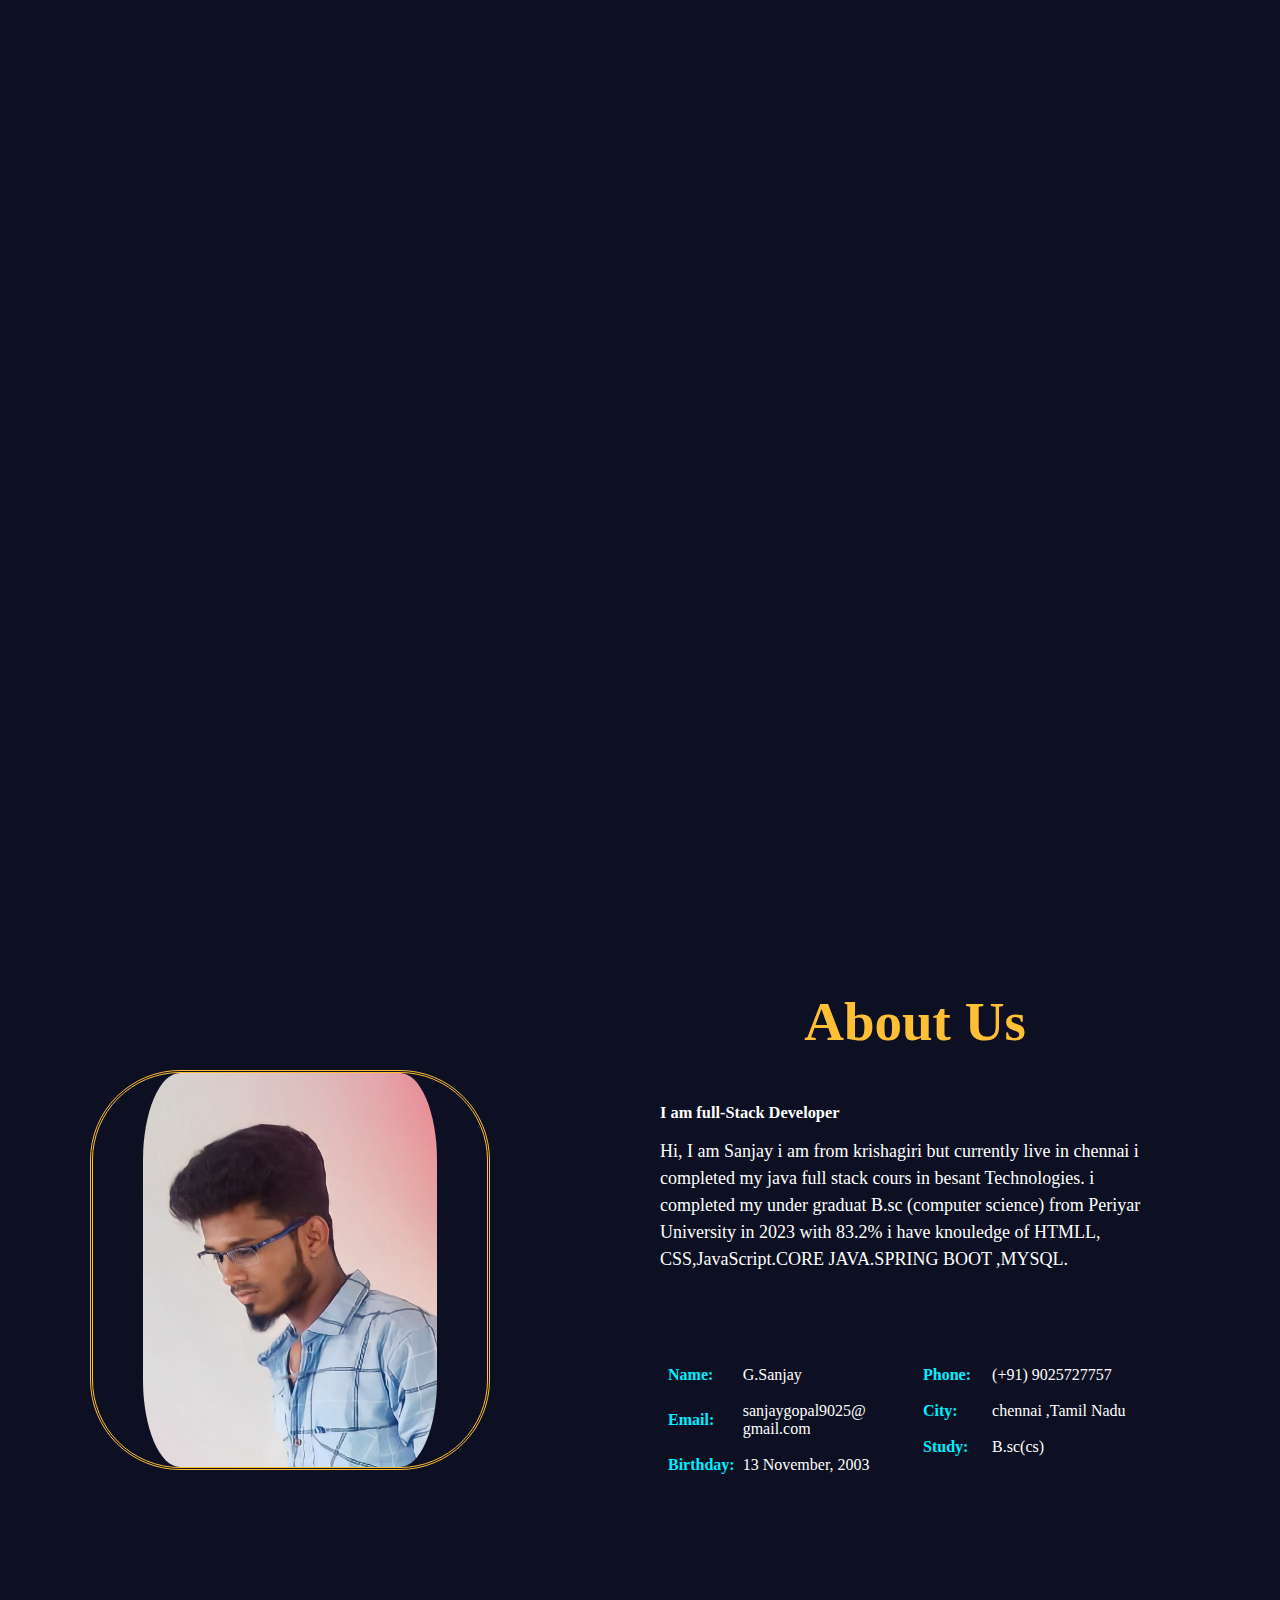
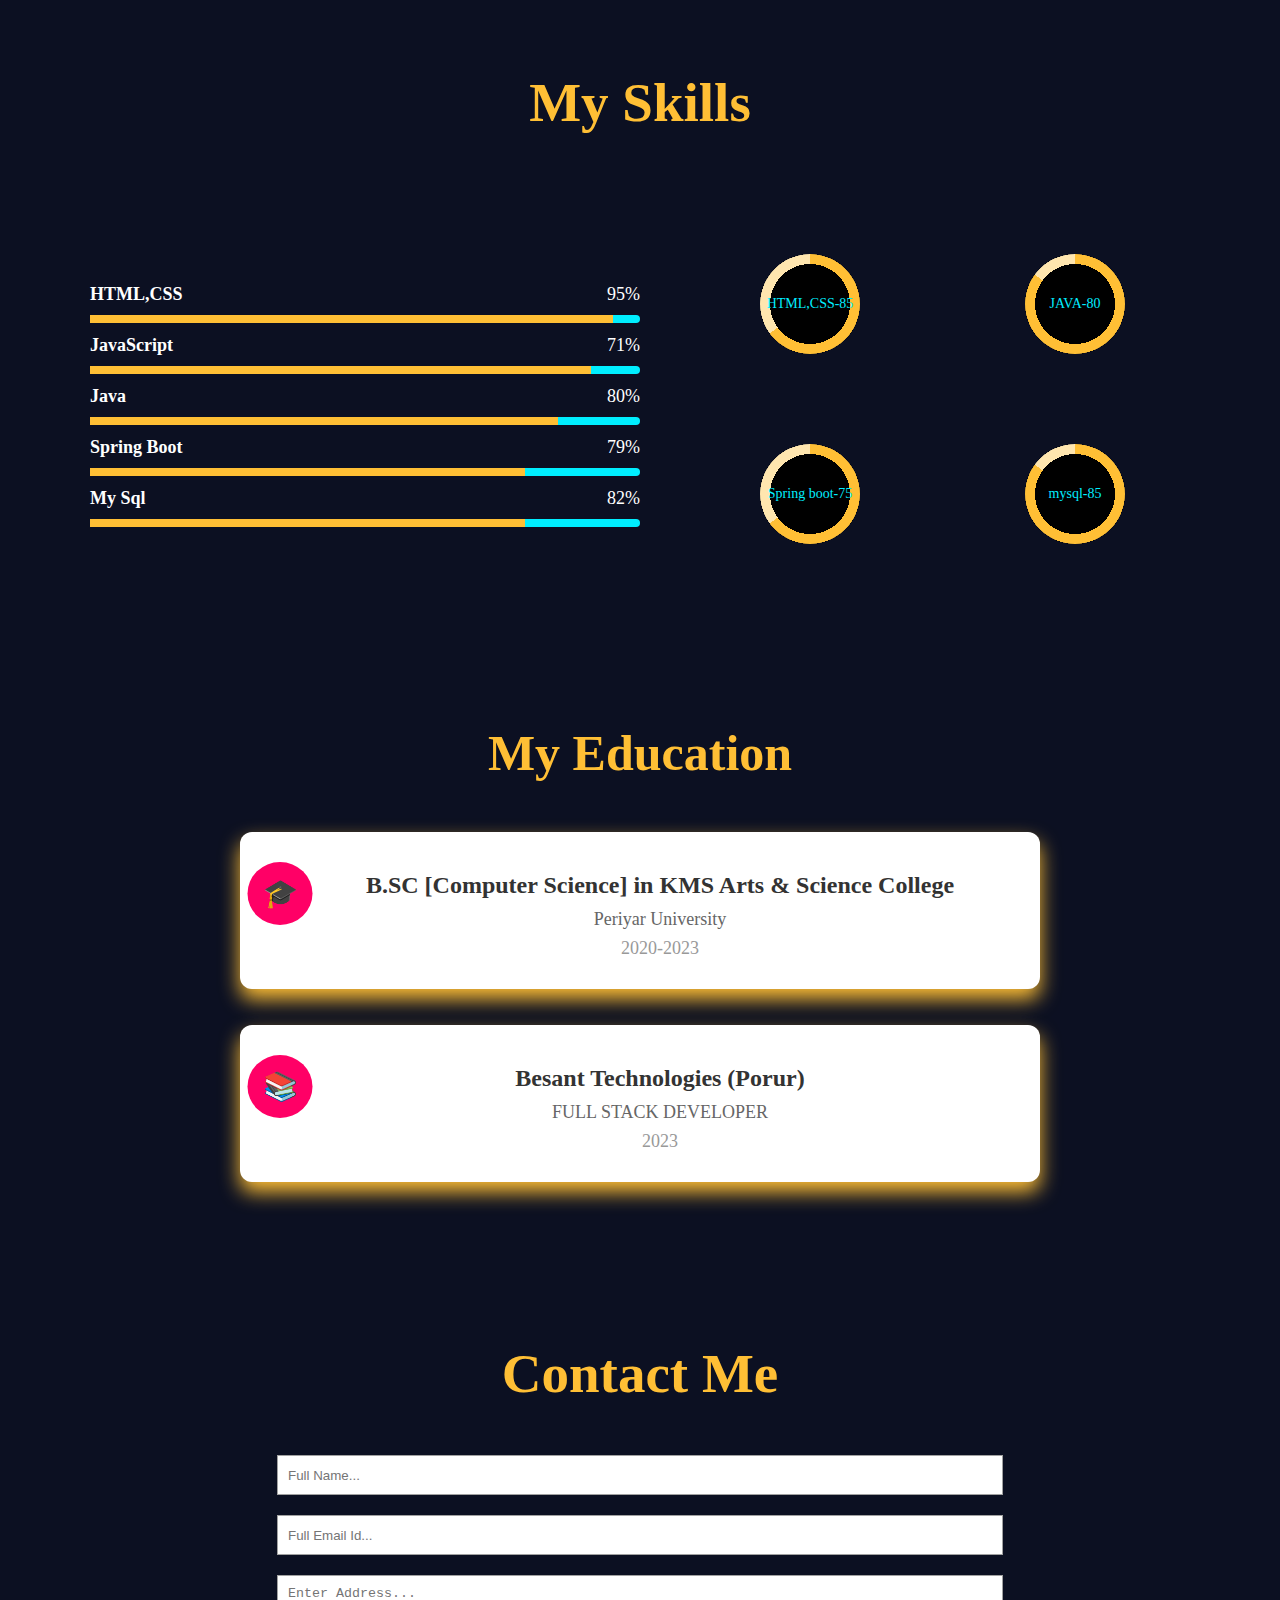
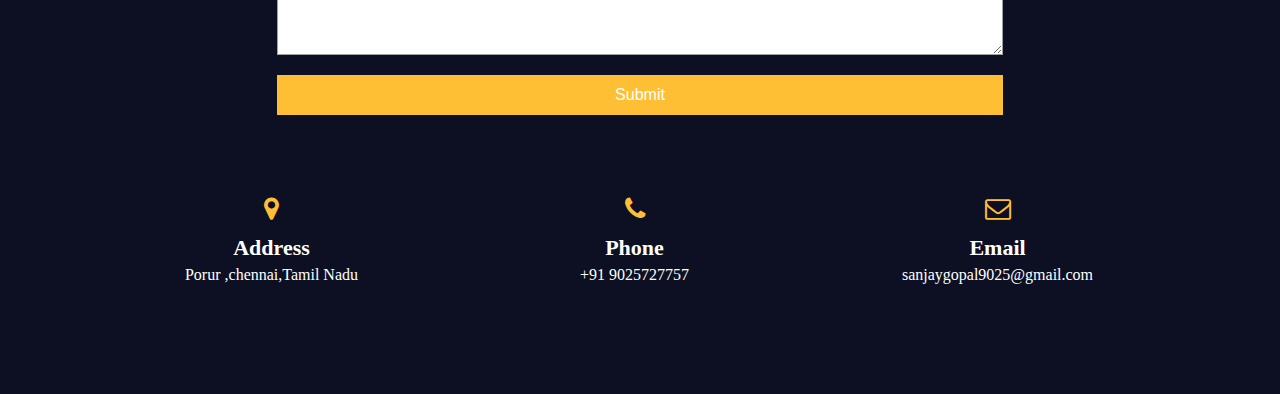
<file: index.html>
<!-----META SECTION----->
 <!DOCTYPE html>
 <html>
 <head>
 <title>Sanjay Portfolio </title>
 <meta charset="utf-8">
 <meta name="viewport" content="width=device-width, initial-scale=1">
 <link rel="stylesheet" href="https://maxcdn.bootstrapcdn.com/font-awesome/4.7.0/css/font-awesome.min.css">
 <link rel="stylesheet" href="style.css">
 <link href='https://unpkg.com/boxicons@2.1.4/css/boxicons.min.css' rel='stylesheet'>
 </head>
 <body>

    <!-----MENU SECTION------>
    <header class="header"> 
      <a href="#" class="logo">Port<b style="color: #ffbf35;">folio.</b></a>
  
       <nav class="navbar">
          <a href="#Home" style="--i:1;" 
          class="active">Home</a>
          <a href="#Abouts" style="--i:2;">Abouts</a>
          <a href="#sk" style="--i:3;" >Skills</a>
          <a href="#Educat" style="--i:4;" >Education</a>
          <a href="#Contact" style="--i:5;" >Contact</a>
      
       </nav>
      </header>
<!-- home  -->

    <section class="home" id="Home">
        <div class="home-sci">
            <a href="https://www.facebook.com/"target="blank"><i class='bx bxl-facebook'></i></box-icon></a>
            <a href="https://twitter.com/"target="blank"><i class='bx bxl-twitter'></i></box-icon></a>
            <a href="https://in.linkedin.com/"target="blank"><i class='bx bxl-linkedin'></i></box-icon></a>
        </div>
        <div class="home-content">
            <h1> <b>H</b>i,I'm <b style="color: #ffbf35;">SANJAY.G </b></h1>
            <h3> <b style="color: #ffbf35;">Full Stack</b> Developer</h3>
            <p> I think my problem-solving skills set me apart from other candidates. I have been good at problem-solving since childhood. However, working as a full-stack developer and handling various problems has honed my skill. A full-stack developer helps build and maintain both the front-end and the back-end of a website</p>
            <a href="C:\Users\sanjay bruce lee\Desktop\front end project portfolio\full stack resume(sanjay).pdf" target="_blank" class="btn"> Downloads CV</a>
        </div> 
        <div class="home-img">
         <div class="glowing-circle">
            <span></span>
            <span></span>

            <div class="image">
                <img src="pic6.png" alt="">
                
         </div>
        </div>
        <br>
        <br>
        <br>
        <br>
        <br>
        <br>
    
    </section>
   
 <!------ABOUT US SECTION------>
 <section id="Abouts" >
<!-- <div class="main-section bg-lightgrey"> -->
    <div class="container">
      <div class="width-50">
        <img src="pp.jpg" class="about-img" height="400px">
      </div>
      <div class="width-50">
        <div class="about-us">
          <h2 class="heading-text">About Us</h2>
          <h3>I am full-Stack Developer</h3>
          <p>Hi, I am Sanjay i am from krishagiri but currently live in chennai i completed my java full stack cours in besant Technologies. i completed my under graduat B.sc (computer science) from Periyar University in 2023 with 83.2% i have knouledge of HTMLL, CSS,JavaScript.CORE JAVA.SPRING BOOT ,MYSQL.</p>
          <div class="width-50 mt-20">
            <table cellspacing="8" cellpadding="8">
              <tr>
                <th>Name:</th>
                <td>G.Sanjay</td>
              </tr>
              <tr>
                <th>Email:</th>
                <td>sanjaygopal9025@
                  gmail.com</td>
              </tr>
              <tr>
                <th>Birthday:</th>
                <td> 13 November, 2003</td>
              </tr>
              
            </table>
          </div>
          <div class="width-50 mt-20">
            <table cellspacing="8" cellpadding="8">
              <tr>
                <th>Phone:</th>
                <td>(+91) 9025727757</td>
              </tr>
              <tr>
                <th>City:</th>
                <td>chennai ,Tamil Nadu</td>
              </tr>
              <tr>
                <th>Study:</th>
                <td> B.sc(cs)</td>
              </tr>
          
            </table>
          </div>
        </div>
      </div>
    </div>
  </div>
  <br>
  <br>
  <br>
  <br>
  
</section>

<!------SKILL SECTION------>
<section id="sk" class="sk">

<!-- <div class="main-section"> -->
  <br><br>
  <br>
  <br>
  <br>
  <div class="container">
    <h2 class="heading-text">My Skills</h2>
    <div class="width-50">
      <div class="skill">
        <b>HTML,CSS</b>
        <span>95%</span>
        <div>
          <span style="width:95%"></span>
        </div>
      </div>
      <div class="skill">
        <b>JavaScript</b>
        <span>71%</span>
        <div>
          <span style="width:91%"></span>
        </div>
      </div>
      <div class="skill">
        <b>Java</b>
        <span>80%</span>
        <div>
          <span style="width:85%"></span>
        </div>
      </div>
      <div class="skill">
        <b>Spring Boot</b>
        <span>79%</span>
        <div>
          <span style="width:79%"></span>
        </div>
      </div>

      
      <div class="skill">
        <b>My Sql</b>
        <span>82%</span>
        <div>
          <span style="width:79%"></span>
        </div>
      </div>
    </div>
    <div class="width-500">
      <div class="width-50">
        <div role="progressbar" aria-valuenow="85" aria-valuemin="0" aria-valuemax="100" style="--value:65">HTML,CSS-85</div>
      </div>
      <div class="width-50">
        <div role="progressbar" aria-valuenow="80" aria-valuemin="0" aria-valuemax="100" style="--value:85">JAVA-80</div>
      </div>
      <div class="width-50">
        <div role="progressbar" aria-valuenow="75" aria-valuemin="0" aria-valuemax="100" style="--value:65">Spring boot-75</div>
      </div>
      <div class="width-50">
        <div role="progressbar" aria-valuenow="85" aria-valuemin="0" aria-valuemax="100" style="--value:85">mysql-85</div>
      </div>
      
    </div>
  </div>
</div>
</div>
<br>
<br>
<br>
<br>
<br>


</section>
</section>

<!-- education -->

<section id="Educat">
  <br>
  <br>
<br>
<br>
<br>

      <div class="text">
          <h2> My Education</h2>
      
<div class="education">
      <div class="education-item">
        <div class="education-icon">
          <span class="icon">🎓</span>
        </div>
        <div class="education-content">
          <div class="degree fadeInUp">B.SC [Computer Science] in KMS Arts & Science College</div>
          <div class="institution fadeInUp">Periyar University</div>
          <div class="date fadeInUp">2020-2023</div>
        </div>
      </div>
      <br>
      <div class="education-item">
        <div class="education-icon">
          <span class="icon">📚</span>
        </div>
        <div class="education-content">
          <div class="degree fadeInUp">Besant Technologies (Porur)</div>
          <div class="institution fadeInUp">FULL STACK DEVELOPER</div>
          <div class="date fadeInUp">2023</div>
        </div>
      </div>
    </div>

 </section>


 <!-------------CONTACT US SECTION----------------------->
 <section id="Contact">
<div class="main-section contact bg-lightgrey">
  <div class="container">
    <h2 class="heading-text">Contact Me</h2>
    <div class="width-100">
      <form>
        <input type="text" placeholder="Full Name...">
        <input type="text" placeholder="Full Email Id...">
      
        <textarea placeholder="Enter Address..."></textarea>
        <button type="submit">Submit</button>
      </form>
    </div>
    <div class="width-33">
      <h3>
        <i class="fa fa-map-marker"></i>
      </h3>
      <h4>Address</h4>
      <p>Porur ,chennai,Tamil Nadu</p>
    </div>
    <div class="width-33">
      <h3>
        <i class="fa fa-phone"></i>
      </h3>
      <h4>Phone</h4>
      <p>+91 9025727757</p>
    </div>
    <div class="width-33">
      <h3>
        <i class="fa fa-envelope-o"></i>
      </h3>
      <h4>Email</h4>
      <p>sanjaygopal9025@gmail.com</p>
    </div>
  </div>
</div>
<br>
<br>
<br>
<br>
</section>
</file>
<file: style.css>
@import url('https://fonts.googleapis.com/css2?family=Poppins:wght@300;400;500;600;700;800;900&display=swap');

/*****COMMON CSS SECTION*****/
* {
	box-sizing: border-box;
	margin: 0;
	padding: 0;
	-outline: 0;
	font-family Roboto, sans-serif, arial;
}
html, body 
	{
	font-size: 14px;
	font-weight: 400;
	background: #0c1022;
	color: #fff;
}
.container {
	width: 1100px;
	margin: 0px auto;
	display: table;
}
.width-33 {
	width: 33%;
	float: left;
}
.width-66 {
	width: 66%;
	float: left;
}

/*****MENU SECTION*****/
.header {
    position: fixed; 

 width: 100%;

 padding: 15px 7%;
background: #0c1022;
    display: flex;
justify-content: space-between;
    align-items: center;
    z-index: 100;
   
}
.logo{

    color: #fff;
text-decoration: none;
font-weight: 600;
 pointer-events:none ;  
opacity: 0;
   animation: slideTop 1s ease forwards;
   font-size: 50px;
	font-weight: 600;
}
.navbar a {
    display: inline-block;
 font-size: 18px;
color: #fff;
    text-decoration: none;
    
font-weight: 500px;
    margin-left: 35px;
opacity: 0;
    animation: slideTop .5s ease forwards;
    animation-delay: calc(.2s * var(--i));
}
ul.dropdown li {
    display: block;

}
ul.dropdown {
  width: 100%;
  background: #3cf;
position: absolute;
  z-index: 999;
  display: none;
}


/* home */
.home{
    width:100% ;
  
    height: 100vh;
    display: flex;
    justify-content: space-between;
    align-items: center;
    padding:75px 10% 0;
}
.home-content{
   
    max-width: 500px;
    margin-left: -30px;

}
.home-content h1 {
    font-size: 56px;
font-weight: 700;
   
 line-height: 1.2;
 opacity: 0;
    animation: slideRight 1s ease forwards;
animation-delay: .5s;

}
.home-content h3{
  font-size: 32px;
    font-weight: 700;
    opacity: 0;
 animation: slideLeft 1s ease forwards;
    animation-delay: .1 s;

}

.home-content p{
    font-size: 16px;
    margin: 20px 0 40px;
   opacity: 0; 
      animation: slideLeft 1s ease forwards;
    animation-delay: 1.3s;


}
.btn{
    position: relative;
    display: inline-flex;
 justify-content: center;
align-items: center;
width: 180px;
    height: 48px;
    
    border-radius: 5px;
    font-size:19px; 
  color:#fff;
   letter-spacing: 1px;
    z-index: 1;
opacity: 0;
    animation: slideTop 1s ease forwards;
    animation-delay: 1.8s;

    
}
.navbar a.active,
.navbar a:hover{
   

   color: #ffbf35;
}

.btn::before{
    content: '';
    position: absolute;
 top: 0;
left: 0;
    inset: 0;
    background: linear-gradient(45deg,#f06,#3cf,#f06);
 background-size: 200%;
background-position: 0 0;
    z-index:-1;
    border-radius: 5px;
    filter: blur(5px);
    transition: .5s ease;
   
}
.btn:hover::before{
    background-position: 100% 0;
}
.btn::after{
    content: '';
    position: absolute;
    top: 0;
    left: 0;
    inset: 0;
 background: linear-gradient(45deg,#f06,#3cf,#f06);
background-position: 0 0;
    background-size: 200%;
   z-index:-1;
    border-radius: 5px;
    transition: .5s ease;
  
}
.btn:hover::after{
    background-position: 100% 0;

}
.home-sci a {
    position: relative;
  display: flex;
      justify-content: center;
align-items: center;
    width: 40px;
    height: 40px;
 background: linear-gradient(45deg,#f06,#3cf);
    border-radius: 50%;
    font-size: 20px;
color: #fff;
    text-decoration: none;
      margin: 20px 0;
    z-index: 1;

}
.home-sci a:nth-child(1){
    opacity: 0;
    animation: slideBottom 1s ease forwards;
    animation-delay: 2.1s;

}
.home-sci a:nth-child(2){
    opacity: 0;
    animation: slideRight 1s ease forwards;
    animation-delay: 2.1s;

}
.home-sci a:nth-child(3){
    opacity: 0;
    animation: slideTop 1s ease forwards;
    animation-delay: 2.1s;

}
.home-sci a::before{
    content: '';
       position: absolute;
  width: 100%;
    height: 100%;
background: linear-gradient(45deg,#f06,#3cf);
    border-radius: 50%;
         z-index: -1;
    transition: .5s ease; 
} 
.home-sci a:hover::before{
    filter: blur(5px);
}

.home-sci a::after{
    content: '';
    position: absolute;
width: 100%;
height: 100%;
background: #0c1022;
    border-radius: 50px;
 transform: scale(.88);
    z-index: -1;
    transition: .5s ease;
    
}
.home-sci a:hover::after{
    transform: scale(0);
}
.home-img{

    width: 410px;
     height: 410px;
    opacity: 0;
    animation: zoomIn 1s ease forwards,floatImage 4s ease-in-out infinite;
    animation-delay: 2.1s, 3.1s;
  

}
.home-img .glowing-circle{
    position: relative;
    width: 100%;
    height: 100%;
    
    border-radius: 50%;
    display: flex;
    justify-content: center;
    align-items: center;


}
.home-img .glowing-circle::after{
    content: '';
    position: absolute;
width: 380px;
    height: 380px;
    background:#0c1022;
    border-radius: 50%;


}
.glowing-circle span {
    position: absolute;
    width: 100%;
    height: 100%;

    background: linear-gradient(#f06, #3cf, white);
    border-radius: 50%;
   
    animation: circleRotate 5s linear infinite;
}
.glowing-circle span:nth-child(1){
filter: blur(70px);
}

.glowing-circle .image{
    position: relative;
    width: 380px;
    height: 380px;
    border-radius: 50%;


    z-index: 1;
    overflow: hidden;

}
.image img{
    position: absolute;
top: 30px;
left: 50px;
 transform: translateX(-50);
    max-width: 350px;
    object-fit: cover;

}
/* keyframes animation*/
@keyframes slideTop{
    0%{
        opacity: 0;
        transform: translateY(100px);
    }
    100%{
        opacity: 1;
        transform: translateY(0);
    }
}
@keyframes slideRight{
    0%{
        opacity: 0;
        transform: translateX(-100px);
    }
    100%{
        opacity: 1;
        transform: translateX(0);
    }
}
@keyframes slideLeft{
    0%{
        opacity: 0;
        transform: translateX(100px);
    }
    100%{
        opacity: 1;
        transform: translateX(0);
    }
}


@keyframes slideBottom{
    0%{
        opacity: 0;
        transform: translateY(-100px);
    }
    100%{
        opacity: 1;
        transform: translateY(0);
    }
}
@keyframes zoomIn{
    0%{
        opacity: 0;
        transform: scale(0);
    }
    100%{
        opacity: 1;
        transform: scale(1);
    }
}
@keyframes floatImage{
    0%{
        transform: translateY(0);
    }
    50%{
        transform: translateY(-34PX);
    }
    100%{
        transform: translateY(0);
    }
}
@keyframes circleRotate{
    0%{  
        transform:rotate(0) ;
    }
    100%{
        transform: rotate(360deg);
    }
}

/*ABOUT US SECTION*/
.width-50 {
	float: left;
	width: 50%;
    padding-top: 70px;
}
.main-section {
	width: 100%;
	float: left;
	padding: 110px 0px 110px 0px;
}
.width-100 {
	width: 100%;
	float: left;
}
.mt-20 {
	margin-top: 10px;
}
.heading-text {
	width: 100%;
	float: left;
	font-size: 55px;
	text-align: center;
	margin-bottom: 50px;
	color: #ffbf35;
}
.about-img {
	width: 400px;
	padding: 0px 50px;
	margin-top: 100px;
}
 .width-50 img{
    border-style: double;
    border-radius: 90px;
    color: #ffbf35;
}
.about-us {
	width: 100%;
	float: left;
	padding: 20px;
}
.about-us p {
	font-size: 18px;
	margin-top: 15px;
	line-height: 27px;
}
table {
	width: 100%;
   padding-bottom: 20px;
}
table th,
table td {
	font-size: 16px;
	text-align: left;
	padding: 5px 0px;
}
table th{
    color: #0ef;
}



/*****SKILL SECTION*****/

.width-500 {
	float: left;
	width: 50%;
    padding-top: 0px;
    padding-left: 20px;
}

.skill {
	margin-top: 30px;
	font-size: 18px;
}

.skill span {
	float: right;
}

.skill div {
	width: 100%;
	float: left;
	margin-top: 10px;
	background: #0ef;
	border-radius: 10px;
}

.skill div span {
	background: #ffbf35;
	height: 8px;
	float: left;
}

div[role="progressbar"] {
	color: #0ef;
	margin-left: 100px;
	margin-bottom: 20px;
	width: 100px;
	;
	height: 100px;
	;
	border-radius: 50%;

	place-items: center;
	display: grid;

	--pgPercentage: var(--value);
	background: radial-gradient(closest-side, black 80%, transparent 0 99.9%, black 0),
		conic-gradient(#ffbf35 calc(var(--pgPercentage) * 1%), #ffe6af 0);

}

/*    education */


.text{
    justify-content: center;
    text-align: center;
}
.text h2{
    font-size: 50px;
    color: #ffbf35;
}
  .education {

    max-width: 800px;
    margin: 50px auto;
    }
  .education-item {
    position: relative;
    background-color: #fff;
    margin-bottom: 20px;
    padding: 30px;
    border-radius: 12px;
    box-shadow: 0 10px 20px #ffbf35;
    overflow: hidden;
    transform: translateY(0);
    opacity: 1;
    transition: transform 0.4s cubic-bezier(0.175, 0.885, 0.32, 1.275), opacity 0.4s ease-in-out;
  }
  .education-item:hover {
    transform: translateY(-10px);
  }
  .education-icon {
    position: absolute;
    transform: translateX(-50%);
    background-color:#f06;
    border-radius: 50%;
    padding: 15px;
    margin-left: 10px;
  }
  .icon {
    color: #fff;
    font-size: 28px;
  }
  .education-content {
    margin-top: 10px;
  }
  .degree {
    font-size: 24px;
    font-weight: bold;
    color: #333;
    margin-bottom: 10px;
       
padding-left: 40px;
  }
  .institution {
    font-size: 18px;
    color: #666;
    margin-bottom: 8px;
    
padding-left: 40px;
  }
  .date {
    font-size: 18px;
    color: #999;
        
padding-left: 40px;
  }
  @keyframes fadeInUp {
    0% {
      opacity: 0;
      transform: translateY(20px);
    }
    100% {
      opacity: 1;
      transform: translateY(0);
    }
  }
  .fadeInUp {
    animation: fadeInUp 0.6s cubic-bezier(0.39, 0.575, 0.565, 1) both;
  }




  /*CONTACT US SECTION*/
.contact form {
	width: 66%;
	margin: 0px auto;
}
.contact input,
textarea {
	width: 100%;
	float: left;
	margin-bottom: 20px;
	height: 40px;
	padding: 10px;
	border: 1px solid #a1a1a1;
}
.contact textarea {
	height: 80px;
}
.contact button {
	width: 100%;
	float: left;
	margin-bottom: 20px;
	height: 40px;
	padding: 10px;
	background: #ffbf35;
	color: #fff;
	border: none;
	font-size: 16px;
}
.contact h3 {
	font-size: 26px;
	text-align: center;
	margin-top: 60px;
	color: #ffbf35;
}
.contact h4 {
	font-size: 22px;
	text-align: center;
	margin-top: 10px;
}
.contact p {
	text-align: center;
	font-size: 16px;
	margin-top: 5px;
}
</file>
